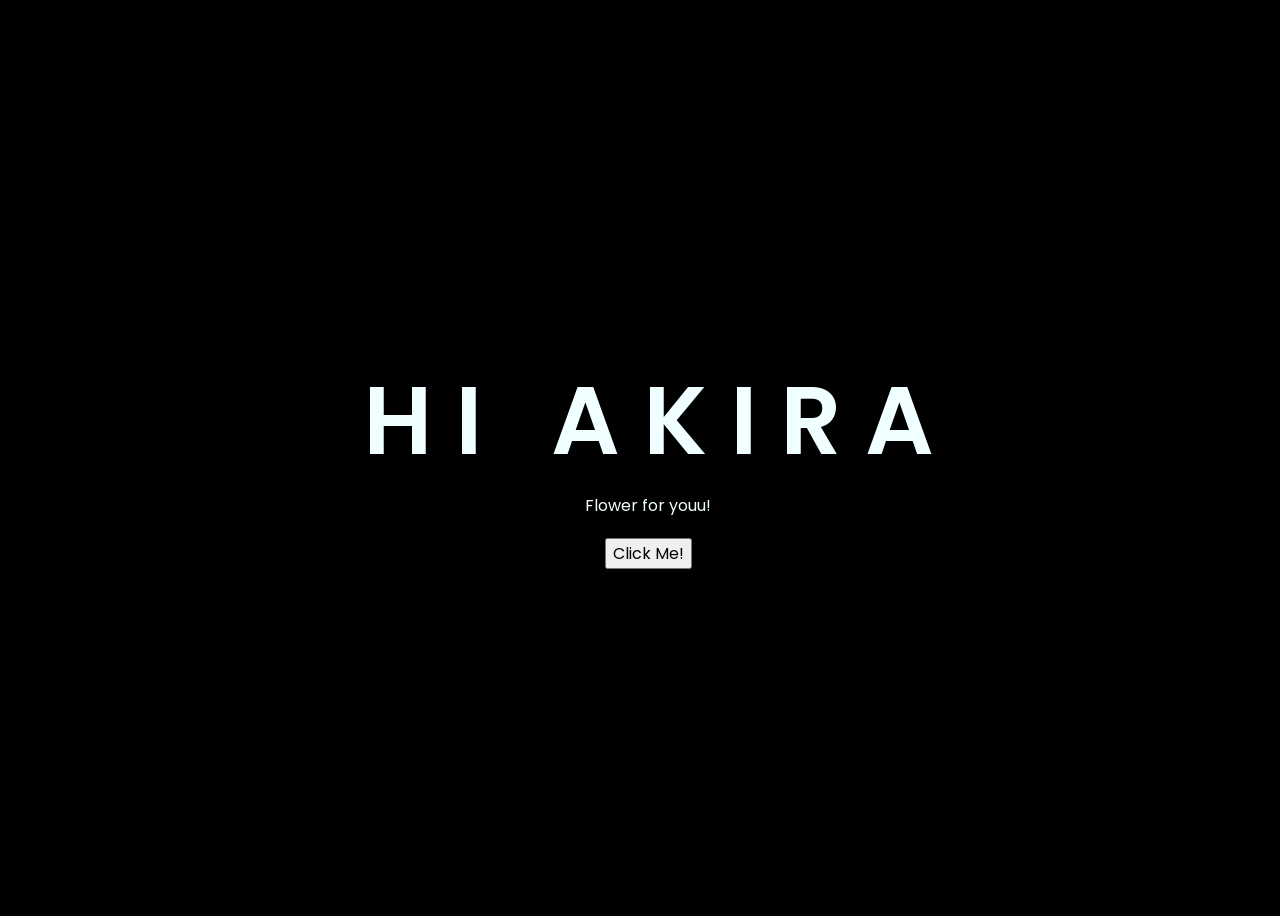
<file: index.html>
<!doctype html>
<html lang="en">
  <head>
    <meta charset="UTF-8" />
    <meta http-equiv="X-UA-Compatible" content="IE=edge" />
    <meta name="viewport" content="width=device-width, initial-scale=1.0" />
    <link rel="stylesheet" href="css/style.css" />
    <link rel="icon" href="img/Flowers.png" type="image/x-icon" />
    <title>Flower for You!</title>
  </head>
  <body>
    <div class="greetings">
      <span>H</span>
      <span>I</span>
      <span>&nbsp;</span>
      <span>A</span>
      <span>K</span>
      <span>I</span>
      <span>R</span>
      <span>A</span>
    </div>
    <div class="description">
      <span>Flower for youu!</span>
    </div>
    <div class="button">
      <button>
        <a href="pink.html">Click Me!</a>
      </button>
    </div>
  </body>
</html>
</file>
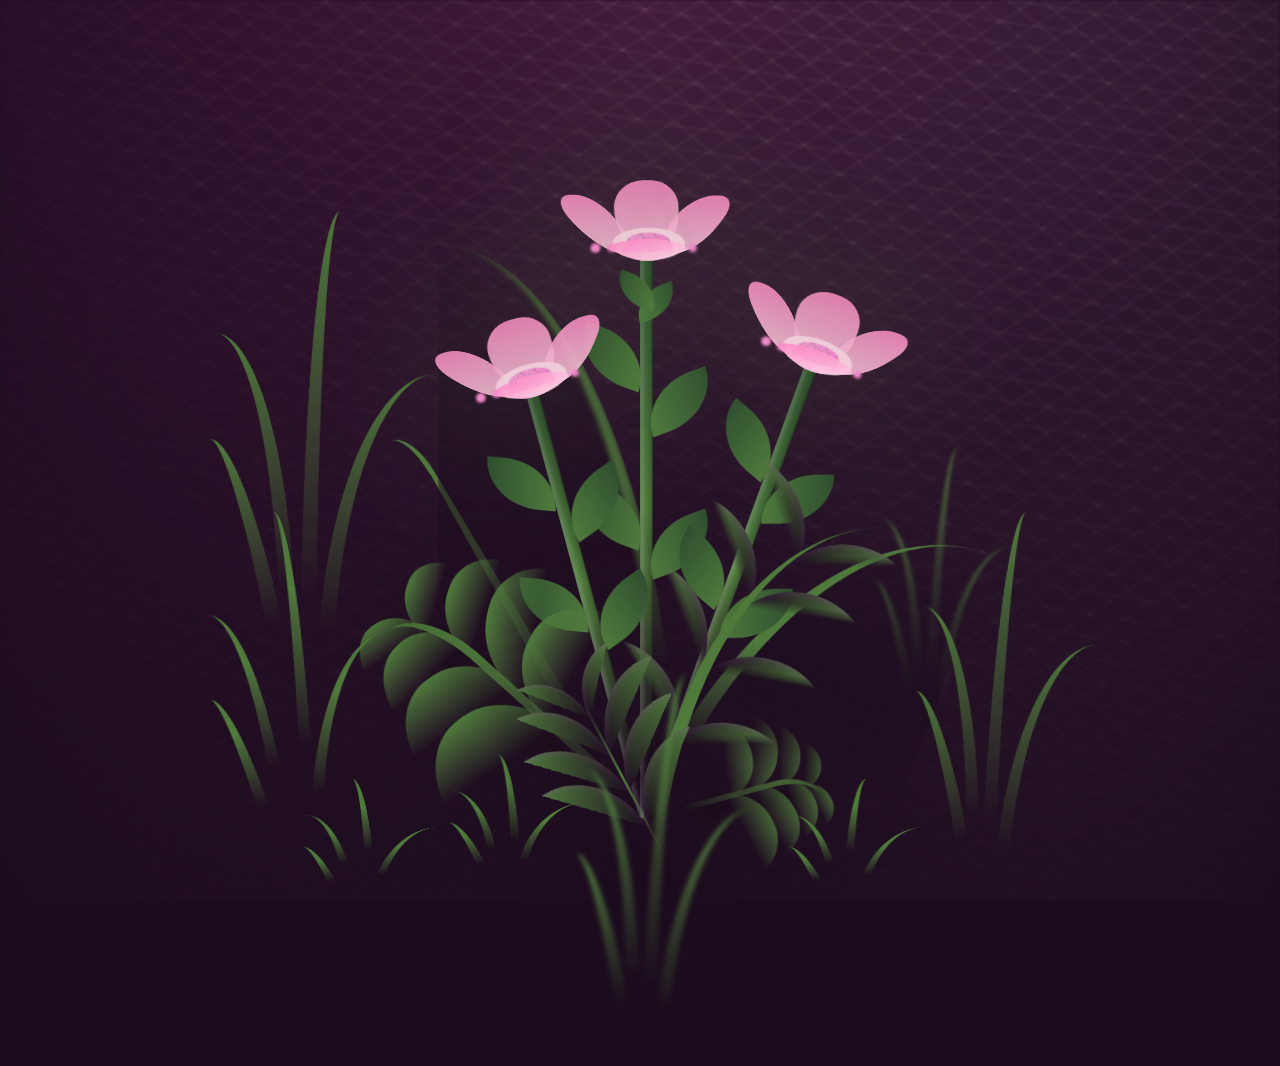
<file: blue.html>
<!DOCTYPE html>
<html lang="en">
<head>
    <meta charset="UTF-8">
    <meta http-equiv="X-UA-Compatible" content="IE=edge">
    <meta name="viewport" content="width=device-width, initial-scale=1.0">
    <link rel="stylesheet" href="css/main.css">
    <link rel="icon" href="img/Flowers.png" type="image/x-icon">
    <title>Hi Seph</title>
</head>
<body class="container">
    <div class="night"></div>
    <div class="flowers">
      <div class="flower flower--1">
        <div class="flower__leafs flower__leafs--1">
          <div class="flower__leaf flower__leaf--1"></div>
          <div class="flower__leaf flower__leaf--2"></div>
          <div class="flower__leaf flower__leaf--3"></div>
          <div class="flower__leaf flower__leaf--4"></div>
          <div class="flower__white-circle"></div>
  
          <div class="flower__light flower__light--1"></div>
          <div class="flower__light flower__light--2"></div>
          <div class="flower__light flower__light--3"></div>
          <div class="flower__light flower__light--4"></div>
          <div class="flower__light flower__light--5"></div>
          <div class="flower__light flower__light--6"></div>
          <div class="flower__light flower__light--7"></div>
          <div class="flower__light flower__light--8"></div>
  
        </div>
        <div class="flower__line">
          <div class="flower__line__leaf flower__line__leaf--1"></div>
          <div class="flower__line__leaf flower__line__leaf--2"></div>
          <div class="flower__line__leaf flower__line__leaf--3"></div>
          <div class="flower__line__leaf flower__line__leaf--4"></div>
          <div class="flower__line__leaf flower__line__leaf--5"></div>
          <div class="flower__line__leaf flower__line__leaf--6"></div>
        </div>
      </div>
  
      <div class="flower flower--2">
        <div class="flower__leafs flower__leafs--2">
          <div class="flower__leaf flower__leaf--1"></div>
          <div class="flower__leaf flower__leaf--2"></div>
          <div class="flower__leaf flower__leaf--3"></div>
          <div class="flower__leaf flower__leaf--4"></div>
          <div class="flower__white-circle"></div>
  
          <div class="flower__light flower__light--1"></div>
          <div class="flower__light flower__light--2"></div>
          <div class="flower__light flower__light--3"></div>
          <div class="flower__light flower__light--4"></div>
          <div class="flower__light flower__light--5"></div>
          <div class="flower__light flower__light--6"></div>
          <div class="flower__light flower__light--7"></div>
          <div class="flower__light flower__light--8"></div>
  
        </div>
        <div class="flower__line">
          <div class="flower__line__leaf flower__line__leaf--1"></div>
          <div class="flower__line__leaf flower__line__leaf--2"></div>
          <div class="flower__line__leaf flower__line__leaf--3"></div>
          <div class="flower__line__leaf flower__line__leaf--4"></div>
        </div>
      </div>
  
      <div class="flower flower--3">
        <div class="flower__leafs flower__leafs--3">
          <div class="flower__leaf flower__leaf--1"></div>
          <div class="flower__leaf flower__leaf--2"></div>
          <div class="flower__leaf flower__leaf--3"></div>
          <div class="flower__leaf flower__leaf--4"></div>
          <div class="flower__white-circle"></div>
  
          <div class="flower__light flower__light--1"></div>
          <div class="flower__light flower__light--2"></div>
          <div class="flower__light flower__light--3"></div>
          <div class="flower__light flower__light--4"></div>
          <div class="flower__light flower__light--5"></div>
          <div class="flower__light flower__light--6"></div>
          <div class="flower__light flower__light--7"></div>
          <div class="flower__light flower__light--8"></div>
  
        </div>
        <div class="flower__line">
          <div class="flower__line__leaf flower__line__leaf--1"></div>
          <div class="flower__line__leaf flower__line__leaf--2"></div>
          <div class="flower__line__leaf flower__line__leaf--3"></div>
          <div class="flower__line__leaf flower__line__leaf--4"></div>
        </div>
      </div>
  
      <div class="grow-ans" style="--d:1.2s">
        <div class="flower__g-long">
          <div class="flower__g-long__top"></div>
          <div class="flower__g-long__bottom"></div>
        </div>
      </div>
  
      <div class="growing-grass">
        <div class="flower__grass flower__grass--1">
          <div class="flower__grass--top"></div>
          <div class="flower__grass--bottom"></div>
          <div class="flower__grass__leaf flower__grass__leaf--1"></div>
          <div class="flower__grass__leaf flower__grass__leaf--2"></div>
          <div class="flower__grass__leaf flower__grass__leaf--3"></div>
          <div class="flower__grass__leaf flower__grass__leaf--4"></div>
          <div class="flower__grass__leaf flower__grass__leaf--5"></div>
          <div class="flower__grass__leaf flower__grass__leaf--6"></div>
          <div class="flower__grass__leaf flower__grass__leaf--7"></div>
          <div class="flower__grass__leaf flower__grass__leaf--8"></div>
          <div class="flower__grass__overlay"></div>
        </div>
      </div>
  
      <div class="growing-grass">
        <div class="flower__grass flower__grass--2">
          <div class="flower__grass--top"></div>
          <div class="flower__grass--bottom"></div>
          <div class="flower__grass__leaf flower__grass__leaf--1"></div>
          <div class="flower__grass__leaf flower__grass__leaf--2"></div>
          <div class="flower__grass__leaf flower__grass__leaf--3"></div>
          <div class="flower__grass__leaf flower__grass__leaf--4"></div>
          <div class="flower__grass__leaf flower__grass__leaf--5"></div>
          <div class="flower__grass__leaf flower__grass__leaf--6"></div>
          <div class="flower__grass__leaf flower__grass__leaf--7"></div>
          <div class="flower__grass__leaf flower__grass__leaf--8"></div>
          <div class="flower__grass__overlay"></div>
        </div>
      </div>
  
      <div class="grow-ans" style="--d:2.4s">
        <div class="flower__g-right flower__g-right--1">
          <div class="leaf"></div>
        </div>
      </div>
  
      <div class="grow-ans" style="--d:2.8s">
        <div class="flower__g-right flower__g-right--2">
          <div class="leaf"></div>
        </div>
      </div>
  
      <div class="grow-ans" style="--d:2.8s">
        <div class="flower__g-front">
          <div class="flower__g-front__leaf-wrapper flower__g-front__leaf-wrapper--1">
            <div class="flower__g-front__leaf"></div>
          </div>
          <div class="flower__g-front__leaf-wrapper flower__g-front__leaf-wrapper--2">
            <div class="flower__g-front__leaf"></div>
          </div>
          <div class="flower__g-front__leaf-wrapper flower__g-front__leaf-wrapper--3">
            <div class="flower__g-front__leaf"></div>
          </div>
          <div class="flower__g-front__leaf-wrapper flower__g-front__leaf-wrapper--4">
            <div class="flower__g-front__leaf"></div>
          </div>
          <div class="flower__g-front__leaf-wrapper flower__g-front__leaf-wrapper--5">
            <div class="flower__g-front__leaf"></div>
          </div>
          <div class="flower__g-front__leaf-wrapper flower__g-front__leaf-wrapper--6">
            <div class="flower__g-front__leaf"></div>
          </div>
          <div class="flower__g-front__leaf-wrapper flower__g-front__leaf-wrapper--7">
            <div class="flower__g-front__leaf"></div>
          </div>
          <div class="flower__g-front__leaf-wrapper flower__g-front__leaf-wrapper--8">
            <div class="flower__g-front__leaf"></div>
          </div>
          <div class="flower__g-front__line"></div>
        </div>
      </div>
  
      <div class="grow-ans" style="--d:3.2s">
        <div class="flower__g-fr">
          <div class="leaf"></div>
          <div class="flower__g-fr__leaf flower__g-fr__leaf--1"></div>
          <div class="flower__g-fr__leaf flower__g-fr__leaf--2"></div>
          <div class="flower__g-fr__leaf flower__g-fr__leaf--3"></div>
          <div class="flower__g-fr__leaf flower__g-fr__leaf--4"></div>
          <div class="flower__g-fr__leaf flower__g-fr__leaf--5"></div>
          <div class="flower__g-fr__leaf flower__g-fr__leaf--6"></div>
          <div class="flower__g-fr__leaf flower__g-fr__leaf--7"></div>
          <div class="flower__g-fr__leaf flower__g-fr__leaf--8"></div>
        </div>
      </div>
  
      <div class="long-g long-g--0">
        <div class="grow-ans" style="--d:3s">
          <div class="leaf leaf--0"></div>
        </div>
        <div class="grow-ans" style="--d:2.2s">
          <div class="leaf leaf--1"></div>
        </div>
        <div class="grow-ans" style="--d:3.4s">
          <div class="leaf leaf--2"></div>
        </div>
        <div class="grow-ans" style="--d:3.6s">
          <div class="leaf leaf--3"></div>
        </div>
      </div>
  
      <div class="long-g long-g--1">
        <div class="grow-ans" style="--d:3.6s">
          <div class="leaf leaf--0"></div>
        </div>
        <div class="grow-ans" style="--d:3.8s">
          <div class="leaf leaf--1"></div>
        </div>
        <div class="grow-ans" style="--d:4s">
          <div class="leaf leaf--2"></div>
        </div>
        <div class="grow-ans" style="--d:4.2s">
          <div class="leaf leaf--3"></div>
        </div>
      </div>
  
      <div class="long-g long-g--2">
        <div class="grow-ans" style="--d:4s">
          <div class="leaf leaf--0"></div>
        </div>
        <div class="grow-ans" style="--d:4.2s">
          <div class="leaf leaf--1"></div>
        </div>
        <div class="grow-ans" style="--d:4.4s">
          <div class="leaf leaf--2"></div>
        </div>
        <div class="grow-ans" style="--d:4.6s">
          <div class="leaf leaf--3"></div>
        </div>
      </div>
  
      <div class="long-g long-g--3">
        <div class="grow-ans" style="--d:4s">
          <div class="leaf leaf--0"></div>
        </div>
        <div class="grow-ans" style="--d:4.2s">
          <div class="leaf leaf--1"></div>
        </div>
        <div class="grow-ans" style="--d:3s">
          <div class="leaf leaf--2"></div>
        </div>
        <div class="grow-ans" style="--d:3.6s">
          <div class="leaf leaf--3"></div>
        </div>
      </div>
  
      <div class="long-g long-g--4">
        <div class="grow-ans" style="--d:4s">
          <div class="leaf leaf--0"></div>
        </div>
        <div class="grow-ans" style="--d:4.2s">
          <div class="leaf leaf--1"></div>
        </div>
        <div class="grow-ans" style="--d:3s">
          <div class="leaf leaf--2"></div>
        </div>
        <div class="grow-ans" style="--d:3.6s">
          <div class="leaf leaf--3"></div>
        </div>
      </div>
  
      <div class="long-g long-g--5">
        <div class="grow-ans" style="--d:4s">
          <div class="leaf leaf--0"></div>
        </div>
        <div class="grow-ans" style="--d:4.2s">
          <div class="leaf leaf--1"></div>
        </div>
        <div class="grow-ans" style="--d:3s">
          <div class="leaf leaf--2"></div>
        </div>
        <div class="grow-ans" style="--d:3.6s">
          <div class="leaf leaf--3"></div>
        </div>
      </div>
  
      <div class="long-g long-g--6">
        <div class="grow-ans" style="--d:4.2s">
          <div class="leaf leaf--0"></div>
        </div>
        <div class="grow-ans" style="--d:4.4s">
          <div class="leaf leaf--1"></div>
        </div>
        <div class="grow-ans" style="--d:4.6s">
          <div class="leaf leaf--2"></div>
        </div>
        <div class="grow-ans" style="--d:4.8s">
          <div class="leaf leaf--3"></div>
        </div>
      </div>
  
      <div class="long-g long-g--7">
        <div class="grow-ans" style="--d:3s">
          <div class="leaf leaf--0"></div>
        </div>
        <div class="grow-ans" style="--d:3.2s">
          <div class="leaf leaf--1"></div>
        </div>
        <div class="grow-ans" style="--d:3.5s">
          <div class="leaf leaf--2"></div>
        </div>
        <div class="grow-ans" style="--d:3.6s">
          <div class="leaf leaf--3"></div>
        </div>
      </div>
    </div>
    
    <script src="main.js"></script>
  </body>
</html>
</file>
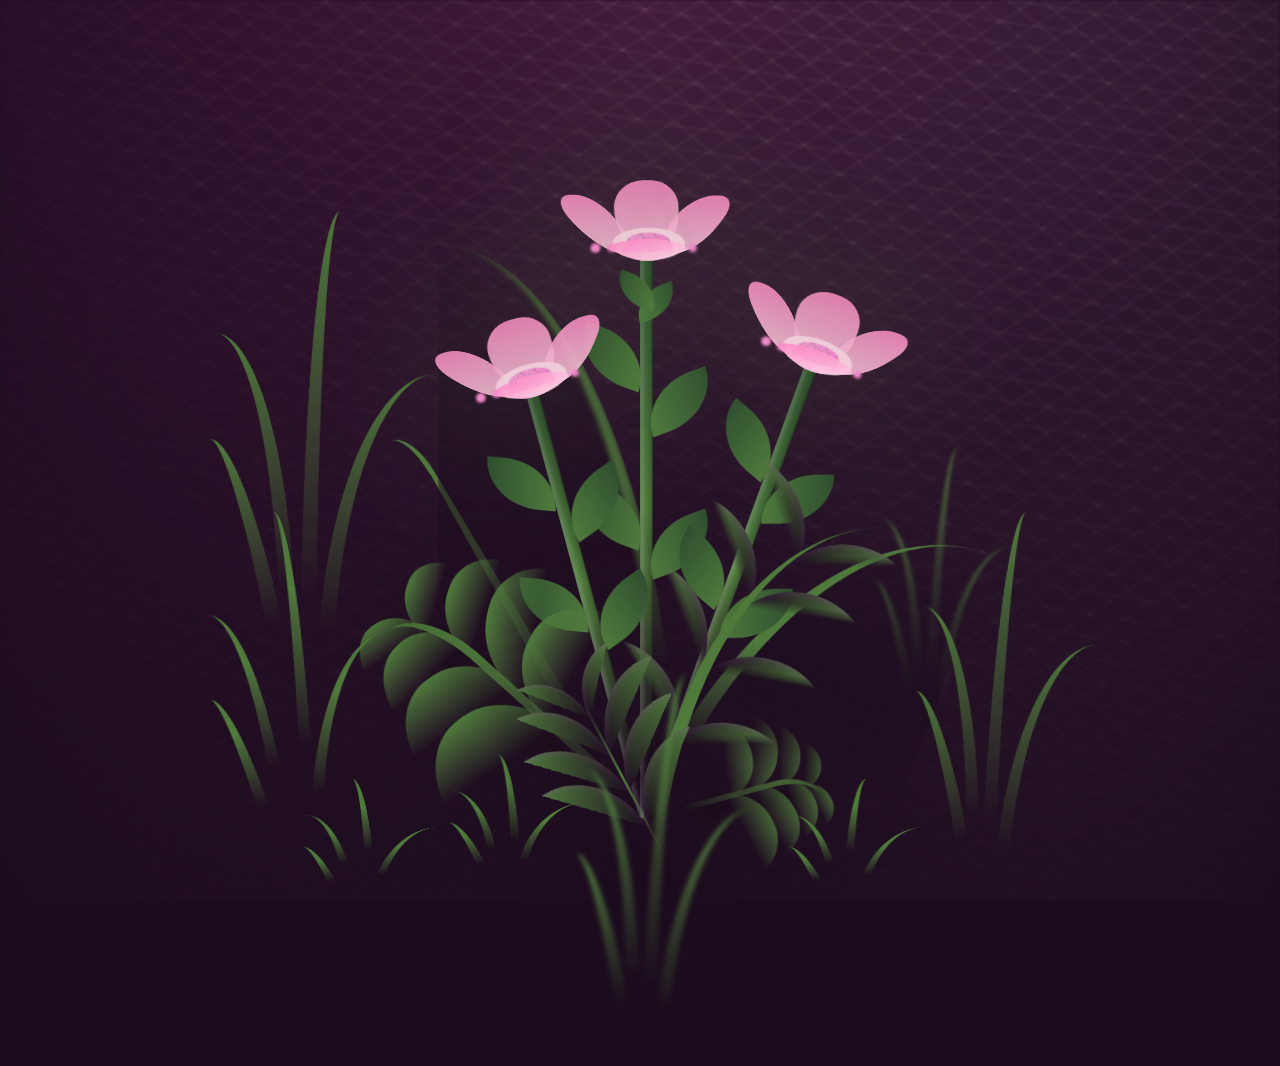
<file: pink.html>
<!doctype html>
<html lang="en">
  <head>
    <meta charset="UTF-8" />
    <meta http-equiv="X-UA-Compatible" content="IE=edge" />
    <meta name="viewport" content="width=device-width, initial-scale=1.0" />
    <link rel="stylesheet" href="css/main.css" />
    <link rel="icon" href="img/Flowers.png" type="image/x-icon" />
    <title>Hi AKii</title>
  </head>
  <body class="container">
    <div class="night"></div>
    <div class="flowers">
      <div class="flower flower--1">
        <div class="flower__leafs flower__leafs--1">
          <div class="flower__leaf flower__leaf--1"></div>
          <div class="flower__leaf flower__leaf--2"></div>
          <div class="flower__leaf flower__leaf--3"></div>
          <div class="flower__leaf flower__leaf--4"></div>
          <div class="flower__white-circle"></div>

          <div class="flower__light flower__light--1"></div>
          <div class="flower__light flower__light--2"></div>
          <div class="flower__light flower__light--3"></div>
          <div class="flower__light flower__light--4"></div>
          <div class="flower__light flower__light--5"></div>
          <div class="flower__light flower__light--6"></div>
          <div class="flower__light flower__light--7"></div>
          <div class="flower__light flower__light--8"></div>
        </div>
        <div class="flower__line">
          <div class="flower__line__leaf flower__line__leaf--1"></div>
          <div class="flower__line__leaf flower__line__leaf--2"></div>
          <div class="flower__line__leaf flower__line__leaf--3"></div>
          <div class="flower__line__leaf flower__line__leaf--4"></div>
          <div class="flower__line__leaf flower__line__leaf--5"></div>
          <div class="flower__line__leaf flower__line__leaf--6"></div>
        </div>
      </div>

      <div class="flower flower--2">
        <div class="flower__leafs flower__leafs--2">
          <div class="flower__leaf flower__leaf--1"></div>
          <div class="flower__leaf flower__leaf--2"></div>
          <div class="flower__leaf flower__leaf--3"></div>
          <div class="flower__leaf flower__leaf--4"></div>
          <div class="flower__white-circle"></div>

          <div class="flower__light flower__light--1"></div>
          <div class="flower__light flower__light--2"></div>
          <div class="flower__light flower__light--3"></div>
          <div class="flower__light flower__light--4"></div>
          <div class="flower__light flower__light--5"></div>
          <div class="flower__light flower__light--6"></div>
          <div class="flower__light flower__light--7"></div>
          <div class="flower__light flower__light--8"></div>
        </div>
        <div class="flower__line">
          <div class="flower__line__leaf flower__line__leaf--1"></div>
          <div class="flower__line__leaf flower__line__leaf--2"></div>
          <div class="flower__line__leaf flower__line__leaf--3"></div>
          <div class="flower__line__leaf flower__line__leaf--4"></div>
        </div>
      </div>

      <div class="flower flower--3">
        <div class="flower__leafs flower__leafs--3">
          <div class="flower__leaf flower__leaf--1"></div>
          <div class="flower__leaf flower__leaf--2"></div>
          <div class="flower__leaf flower__leaf--3"></div>
          <div class="flower__leaf flower__leaf--4"></div>
          <div class="flower__white-circle"></div>

          <div class="flower__light flower__light--1"></div>
          <div class="flower__light flower__light--2"></div>
          <div class="flower__light flower__light--3"></div>
          <div class="flower__light flower__light--4"></div>
          <div class="flower__light flower__light--5"></div>
          <div class="flower__light flower__light--6"></div>
          <div class="flower__light flower__light--7"></div>
          <div class="flower__light flower__light--8"></div>
        </div>
        <div class="flower__line">
          <div class="flower__line__leaf flower__line__leaf--1"></div>
          <div class="flower__line__leaf flower__line__leaf--2"></div>
          <div class="flower__line__leaf flower__line__leaf--3"></div>
          <div class="flower__line__leaf flower__line__leaf--4"></div>
        </div>
      </div>

      <div class="grow-ans" style="--d: 1.2s">
        <div class="flower__g-long">
          <div class="flower__g-long__top"></div>
          <div class="flower__g-long__bottom"></div>
        </div>
      </div>

      <div class="growing-grass">
        <div class="flower__grass flower__grass--1">
          <div class="flower__grass--top"></div>
          <div class="flower__grass--bottom"></div>
          <div class="flower__grass__leaf flower__grass__leaf--1"></div>
          <div class="flower__grass__leaf flower__grass__leaf--2"></div>
          <div class="flower__grass__leaf flower__grass__leaf--3"></div>
          <div class="flower__grass__leaf flower__grass__leaf--4"></div>
          <div class="flower__grass__leaf flower__grass__leaf--5"></div>
          <div class="flower__grass__leaf flower__grass__leaf--6"></div>
          <div class="flower__grass__leaf flower__grass__leaf--7"></div>
          <div class="flower__grass__leaf flower__grass__leaf--8"></div>
          <div class="flower__grass__overlay"></div>
        </div>
      </div>

      <div class="growing-grass">
        <div class="flower__grass flower__grass--2">
          <div class="flower__grass--top"></div>
          <div class="flower__grass--bottom"></div>
          <div class="flower__grass__leaf flower__grass__leaf--1"></div>
          <div class="flower__grass__leaf flower__grass__leaf--2"></div>
          <div class="flower__grass__leaf flower__grass__leaf--3"></div>
          <div class="flower__grass__leaf flower__grass__leaf--4"></div>
          <div class="flower__grass__leaf flower__grass__leaf--5"></div>
          <div class="flower__grass__leaf flower__grass__leaf--6"></div>
          <div class="flower__grass__leaf flower__grass__leaf--7"></div>
          <div class="flower__grass__leaf flower__grass__leaf--8"></div>
          <div class="flower__grass__overlay"></div>
        </div>
      </div>

      <div class="grow-ans" style="--d: 2.4s">
        <div class="flower__g-right flower__g-right--1">
          <div class="leaf"></div>
        </div>
      </div>

      <div class="grow-ans" style="--d: 2.8s">
        <div class="flower__g-right flower__g-right--2">
          <div class="leaf"></div>
        </div>
      </div>

      <div class="grow-ans" style="--d: 2.8s">
        <div class="flower__g-front">
          <div
            class="flower__g-front__leaf-wrapper flower__g-front__leaf-wrapper--1"
          >
            <div class="flower__g-front__leaf"></div>
          </div>
          <div
            class="flower__g-front__leaf-wrapper flower__g-front__leaf-wrapper--2"
          >
            <div class="flower__g-front__leaf"></div>
          </div>
          <div
            class="flower__g-front__leaf-wrapper flower__g-front__leaf-wrapper--3"
          >
            <div class="flower__g-front__leaf"></div>
          </div>
          <div
            class="flower__g-front__leaf-wrapper flower__g-front__leaf-wrapper--4"
          >
            <div class="flower__g-front__leaf"></div>
          </div>
          <div
            class="flower__g-front__leaf-wrapper flower__g-front__leaf-wrapper--5"
          >
            <div class="flower__g-front__leaf"></div>
          </div>
          <div
            class="flower__g-front__leaf-wrapper flower__g-front__leaf-wrapper--6"
          >
            <div class="flower__g-front__leaf"></div>
          </div>
          <div
            class="flower__g-front__leaf-wrapper flower__g-front__leaf-wrapper--7"
          >
            <div class="flower__g-front__leaf"></div>
          </div>
          <div
            class="flower__g-front__leaf-wrapper flower__g-front__leaf-wrapper--8"
          >
            <div class="flower__g-front__leaf"></div>
          </div>
          <div class="flower__g-front__line"></div>
        </div>
      </div>

      <div class="grow-ans" style="--d: 3.2s">
        <div class="flower__g-fr">
          <div class="leaf"></div>
          <div class="flower__g-fr__leaf flower__g-fr__leaf--1"></div>
          <div class="flower__g-fr__leaf flower__g-fr__leaf--2"></div>
          <div class="flower__g-fr__leaf flower__g-fr__leaf--3"></div>
          <div class="flower__g-fr__leaf flower__g-fr__leaf--4"></div>
          <div class="flower__g-fr__leaf flower__g-fr__leaf--5"></div>
          <div class="flower__g-fr__leaf flower__g-fr__leaf--6"></div>
          <div class="flower__g-fr__leaf flower__g-fr__leaf--7"></div>
          <div class="flower__g-fr__leaf flower__g-fr__leaf--8"></div>
        </div>
      </div>

      <div class="long-g long-g--0">
        <div class="grow-ans" style="--d: 3s">
          <div class="leaf leaf--0"></div>
        </div>
        <div class="grow-ans" style="--d: 2.2s">
          <div class="leaf leaf--1"></div>
        </div>
        <div class="grow-ans" style="--d: 3.4s">
          <div class="leaf leaf--2"></div>
        </div>
        <div class="grow-ans" style="--d: 3.6s">
          <div class="leaf leaf--3"></div>
        </div>
      </div>

      <div class="long-g long-g--1">
        <div class="grow-ans" style="--d: 3.6s">
          <div class="leaf leaf--0"></div>
        </div>
        <div class="grow-ans" style="--d: 3.8s">
          <div class="leaf leaf--1"></div>
        </div>
        <div class="grow-ans" style="--d: 4s">
          <div class="leaf leaf--2"></div>
        </div>
        <div class="grow-ans" style="--d: 4.2s">
          <div class="leaf leaf--3"></div>
        </div>
      </div>

      <div class="long-g long-g--2">
        <div class="grow-ans" style="--d: 4s">
          <div class="leaf leaf--0"></div>
        </div>
        <div class="grow-ans" style="--d: 4.2s">
          <div class="leaf leaf--1"></div>
        </div>
        <div class="grow-ans" style="--d: 4.4s">
          <div class="leaf leaf--2"></div>
        </div>
        <div class="grow-ans" style="--d: 4.6s">
          <div class="leaf leaf--3"></div>
        </div>
      </div>

      <div class="long-g long-g--3">
        <div class="grow-ans" style="--d: 4s">
          <div class="leaf leaf--0"></div>
        </div>
        <div class="grow-ans" style="--d: 4.2s">
          <div class="leaf leaf--1"></div>
        </div>
        <div class="grow-ans" style="--d: 3s">
          <div class="leaf leaf--2"></div>
        </div>
        <div class="grow-ans" style="--d: 3.6s">
          <div class="leaf leaf--3"></div>
        </div>
      </div>

      <div class="long-g long-g--4">
        <div class="grow-ans" style="--d: 4s">
          <div class="leaf leaf--0"></div>
        </div>
        <div class="grow-ans" style="--d: 4.2s">
          <div class="leaf leaf--1"></div>
        </div>
        <div class="grow-ans" style="--d: 3s">
          <div class="leaf leaf--2"></div>
        </div>
        <div class="grow-ans" style="--d: 3.6s">
          <div class="leaf leaf--3"></div>
        </div>
      </div>

      <div class="long-g long-g--5">
        <div class="grow-ans" style="--d: 4s">
          <div class="leaf leaf--0"></div>
        </div>
        <div class="grow-ans" style="--d: 4.2s">
          <div class="leaf leaf--1"></div>
        </div>
        <div class="grow-ans" style="--d: 3s">
          <div class="leaf leaf--2"></div>
        </div>
        <div class="grow-ans" style="--d: 3.6s">
          <div class="leaf leaf--3"></div>
        </div>
      </div>

      <div class="long-g long-g--6">
        <div class="grow-ans" style="--d: 4.2s">
          <div class="leaf leaf--0"></div>
        </div>
        <div class="grow-ans" style="--d: 4.4s">
          <div class="leaf leaf--1"></div>
        </div>
        <div class="grow-ans" style="--d: 4.6s">
          <div class="leaf leaf--2"></div>
        </div>
        <div class="grow-ans" style="--d: 4.8s">
          <div class="leaf leaf--3"></div>
        </div>
      </div>

      <div class="long-g long-g--7">
        <div class="grow-ans" style="--d: 3s">
          <div class="leaf leaf--0"></div>
        </div>
        <div class="grow-ans" style="--d: 3.2s">
          <div class="leaf leaf--1"></div>
        </div>
        <div class="grow-ans" style="--d: 3.5s">
          <div class="leaf leaf--2"></div>
        </div>
        <div class="grow-ans" style="--d: 3.6s">
          <div class="leaf leaf--3"></div>
        </div>
      </div>
    </div>

    <script src="main.js"></script>
  </body>
</html>
</file>
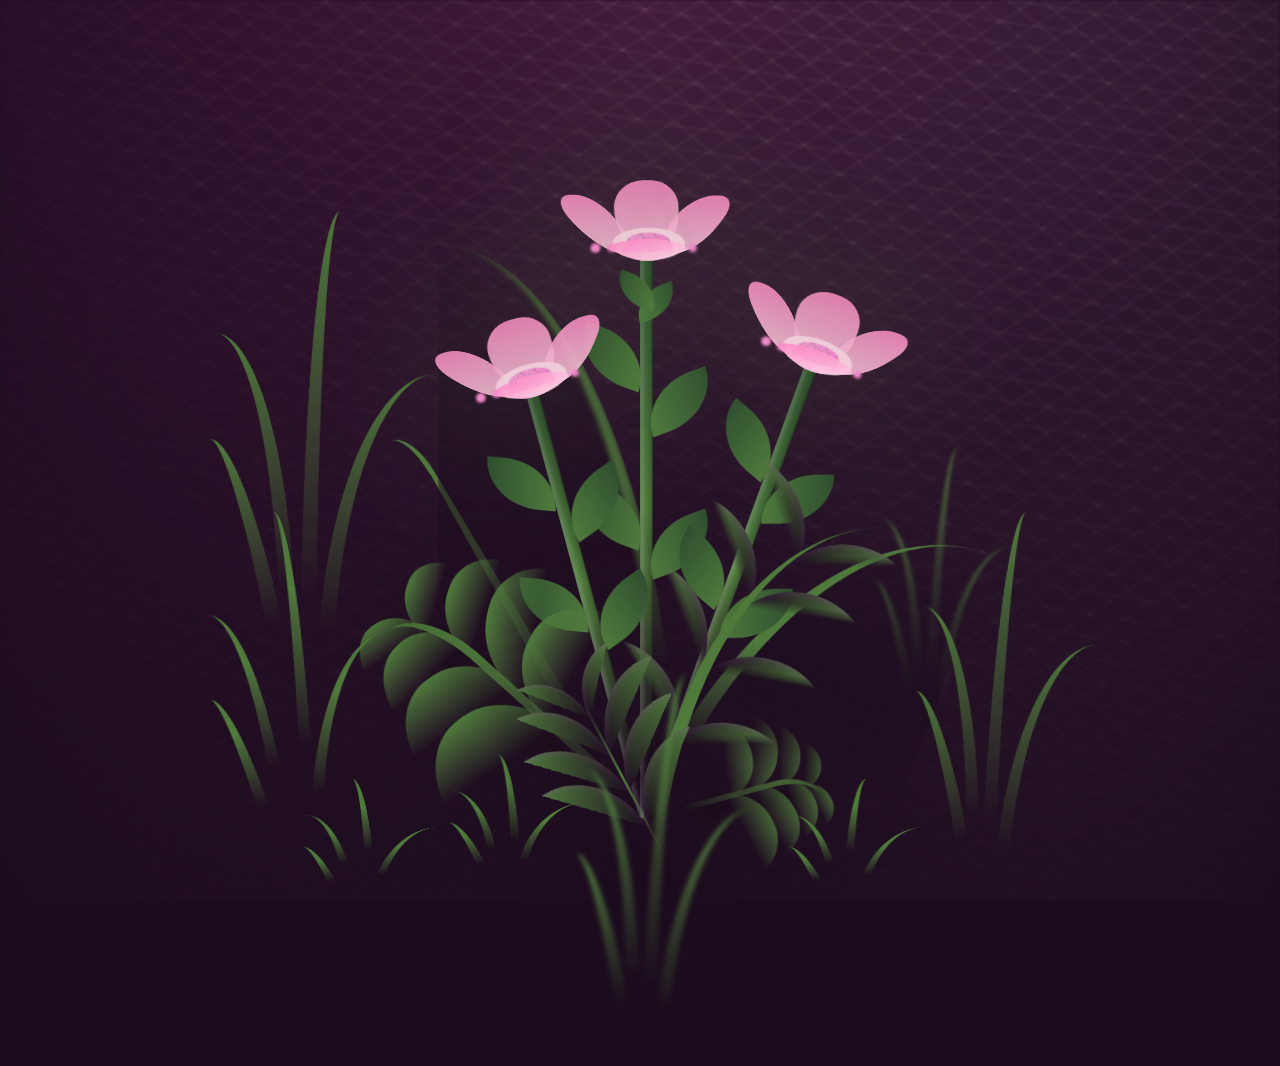
<file: purple.html>
<!doctype html>
<html lang="en">
  <head>
    <meta charset="UTF-8" />
    <meta http-equiv="X-UA-Compatible" content="IE=edge" />
    <meta name="viewport" content="width=device-width, initial-scale=1.0" />
    <link rel="stylesheet" href="css/main.css" />
    <link rel="icon" href="img/Flowers.png" type="image/x-icon" />
    <title>Hi Shy</title>
  </head>
  <body class="container">
    <div class="night"></div>
    <div class="flowers">
      <div class="flower flower--1">
        <div class="flower__leafs flower__leafs--1">
          <div class="flower__leaf flower__leaf--1"></div>
          <div class="flower__leaf flower__leaf--2"></div>
          <div class="flower__leaf flower__leaf--3"></div>
          <div class="flower__leaf flower__leaf--4"></div>
          <div class="flower__white-circle"></div>

          <div class="flower__light flower__light--1"></div>
          <div class="flower__light flower__light--2"></div>
          <div class="flower__light flower__light--3"></div>
          <div class="flower__light flower__light--4"></div>
          <div class="flower__light flower__light--5"></div>
          <div class="flower__light flower__light--6"></div>
          <div class="flower__light flower__light--7"></div>
          <div class="flower__light flower__light--8"></div>
        </div>
        <div class="flower__line">
          <div class="flower__line__leaf flower__line__leaf--1"></div>
          <div class="flower__line__leaf flower__line__leaf--2"></div>
          <div class="flower__line__leaf flower__line__leaf--3"></div>
          <div class="flower__line__leaf flower__line__leaf--4"></div>
          <div class="flower__line__leaf flower__line__leaf--5"></div>
          <div class="flower__line__leaf flower__line__leaf--6"></div>
        </div>
      </div>

      <div class="flower flower--2">
        <div class="flower__leafs flower__leafs--2">
          <div class="flower__leaf flower__leaf--1"></div>
          <div class="flower__leaf flower__leaf--2"></div>
          <div class="flower__leaf flower__leaf--3"></div>
          <div class="flower__leaf flower__leaf--4"></div>
          <div class="flower__white-circle"></div>

          <div class="flower__light flower__light--1"></div>
          <div class="flower__light flower__light--2"></div>
          <div class="flower__light flower__light--3"></div>
          <div class="flower__light flower__light--4"></div>
          <div class="flower__light flower__light--5"></div>
          <div class="flower__light flower__light--6"></div>
          <div class="flower__light flower__light--7"></div>
          <div class="flower__light flower__light--8"></div>
        </div>
        <div class="flower__line">
          <div class="flower__line__leaf flower__line__leaf--1"></div>
          <div class="flower__line__leaf flower__line__leaf--2"></div>
          <div class="flower__line__leaf flower__line__leaf--3"></div>
          <div class="flower__line__leaf flower__line__leaf--4"></div>
        </div>
      </div>

      <div class="flower flower--3">
        <div class="flower__leafs flower__leafs--3">
          <div class="flower__leaf flower__leaf--1"></div>
          <div class="flower__leaf flower__leaf--2"></div>
          <div class="flower__leaf flower__leaf--3"></div>
          <div class="flower__leaf flower__leaf--4"></div>
          <div class="flower__white-circle"></div>

          <div class="flower__light flower__light--1"></div>
          <div class="flower__light flower__light--2"></div>
          <div class="flower__light flower__light--3"></div>
          <div class="flower__light flower__light--4"></div>
          <div class="flower__light flower__light--5"></div>
          <div class="flower__light flower__light--6"></div>
          <div class="flower__light flower__light--7"></div>
          <div class="flower__light flower__light--8"></div>
        </div>
        <div class="flower__line">
          <div class="flower__line__leaf flower__line__leaf--1"></div>
          <div class="flower__line__leaf flower__line__leaf--2"></div>
          <div class="flower__line__leaf flower__line__leaf--3"></div>
          <div class="flower__line__leaf flower__line__leaf--4"></div>
        </div>
      </div>

      <div class="grow-ans" style="--d: 1.2s">
        <div class="flower__g-long">
          <div class="flower__g-long__top"></div>
          <div class="flower__g-long__bottom"></div>
        </div>
      </div>

      <div class="growing-grass">
        <div class="flower__grass flower__grass--1">
          <div class="flower__grass--top"></div>
          <div class="flower__grass--bottom"></div>
          <div class="flower__grass__leaf flower__grass__leaf--1"></div>
          <div class="flower__grass__leaf flower__grass__leaf--2"></div>
          <div class="flower__grass__leaf flower__grass__leaf--3"></div>
          <div class="flower__grass__leaf flower__grass__leaf--4"></div>
          <div class="flower__grass__leaf flower__grass__leaf--5"></div>
          <div class="flower__grass__leaf flower__grass__leaf--6"></div>
          <div class="flower__grass__leaf flower__grass__leaf--7"></div>
          <div class="flower__grass__leaf flower__grass__leaf--8"></div>
          <div class="flower__grass__overlay"></div>
        </div>
      </div>

      <div class="growing-grass">
        <div class="flower__grass flower__grass--2">
          <div class="flower__grass--top"></div>
          <div class="flower__grass--bottom"></div>
          <div class="flower__grass__leaf flower__grass__leaf--1"></div>
          <div class="flower__grass__leaf flower__grass__leaf--2"></div>
          <div class="flower__grass__leaf flower__grass__leaf--3"></div>
          <div class="flower__grass__leaf flower__grass__leaf--4"></div>
          <div class="flower__grass__leaf flower__grass__leaf--5"></div>
          <div class="flower__grass__leaf flower__grass__leaf--6"></div>
          <div class="flower__grass__leaf flower__grass__leaf--7"></div>
          <div class="flower__grass__leaf flower__grass__leaf--8"></div>
          <div class="flower__grass__overlay"></div>
        </div>
      </div>

      <div class="grow-ans" style="--d: 2.4s">
        <div class="flower__g-right flower__g-right--1">
          <div class="leaf"></div>
        </div>
      </div>

      <div class="grow-ans" style="--d: 2.8s">
        <div class="flower__g-right flower__g-right--2">
          <div class="leaf"></div>
        </div>
      </div>

      <div class="grow-ans" style="--d: 2.8s">
        <div class="flower__g-front">
          <div
            class="flower__g-front__leaf-wrapper flower__g-front__leaf-wrapper--1"
          >
            <div class="flower__g-front__leaf"></div>
          </div>
          <div
            class="flower__g-front__leaf-wrapper flower__g-front__leaf-wrapper--2"
          >
            <div class="flower__g-front__leaf"></div>
          </div>
          <div
            class="flower__g-front__leaf-wrapper flower__g-front__leaf-wrapper--3"
          >
            <div class="flower__g-front__leaf"></div>
          </div>
          <div
            class="flower__g-front__leaf-wrapper flower__g-front__leaf-wrapper--4"
          >
            <div class="flower__g-front__leaf"></div>
          </div>
          <div
            class="flower__g-front__leaf-wrapper flower__g-front__leaf-wrapper--5"
          >
            <div class="flower__g-front__leaf"></div>
          </div>
          <div
            class="flower__g-front__leaf-wrapper flower__g-front__leaf-wrapper--6"
          >
            <div class="flower__g-front__leaf"></div>
          </div>
          <div
            class="flower__g-front__leaf-wrapper flower__g-front__leaf-wrapper--7"
          >
            <div class="flower__g-front__leaf"></div>
          </div>
          <div
            class="flower__g-front__leaf-wrapper flower__g-front__leaf-wrapper--8"
          >
            <div class="flower__g-front__leaf"></div>
          </div>
          <div class="flower__g-front__line"></div>
        </div>
      </div>

      <div class="grow-ans" style="--d: 3.2s">
        <div class="flower__g-fr">
          <div class="leaf"></div>
          <div class="flower__g-fr__leaf flower__g-fr__leaf--1"></div>
          <div class="flower__g-fr__leaf flower__g-fr__leaf--2"></div>
          <div class="flower__g-fr__leaf flower__g-fr__leaf--3"></div>
          <div class="flower__g-fr__leaf flower__g-fr__leaf--4"></div>
          <div class="flower__g-fr__leaf flower__g-fr__leaf--5"></div>
          <div class="flower__g-fr__leaf flower__g-fr__leaf--6"></div>
          <div class="flower__g-fr__leaf flower__g-fr__leaf--7"></div>
          <div class="flower__g-fr__leaf flower__g-fr__leaf--8"></div>
        </div>
      </div>

      <div class="long-g long-g--0">
        <div class="grow-ans" style="--d: 3s">
          <div class="leaf leaf--0"></div>
        </div>
        <div class="grow-ans" style="--d: 2.2s">
          <div class="leaf leaf--1"></div>
        </div>
        <div class="grow-ans" style="--d: 3.4s">
          <div class="leaf leaf--2"></div>
        </div>
        <div class="grow-ans" style="--d: 3.6s">
          <div class="leaf leaf--3"></div>
        </div>
      </div>

      <div class="long-g long-g--1">
        <div class="grow-ans" style="--d: 3.6s">
          <div class="leaf leaf--0"></div>
        </div>
        <div class="grow-ans" style="--d: 3.8s">
          <div class="leaf leaf--1"></div>
        </div>
        <div class="grow-ans" style="--d: 4s">
          <div class="leaf leaf--2"></div>
        </div>
        <div class="grow-ans" style="--d: 4.2s">
          <div class="leaf leaf--3"></div>
        </div>
      </div>

      <div class="long-g long-g--2">
        <div class="grow-ans" style="--d: 4s">
          <div class="leaf leaf--0"></div>
        </div>
        <div class="grow-ans" style="--d: 4.2s">
          <div class="leaf leaf--1"></div>
        </div>
        <div class="grow-ans" style="--d: 4.4s">
          <div class="leaf leaf--2"></div>
        </div>
        <div class="grow-ans" style="--d: 4.6s">
          <div class="leaf leaf--3"></div>
        </div>
      </div>

      <div class="long-g long-g--3">
        <div class="grow-ans" style="--d: 4s">
          <div class="leaf leaf--0"></div>
        </div>
        <div class="grow-ans" style="--d: 4.2s">
          <div class="leaf leaf--1"></div>
        </div>
        <div class="grow-ans" style="--d: 3s">
          <div class="leaf leaf--2"></div>
        </div>
        <div class="grow-ans" style="--d: 3.6s">
          <div class="leaf leaf--3"></div>
        </div>
      </div>

      <div class="long-g long-g--4">
        <div class="grow-ans" style="--d: 4s">
          <div class="leaf leaf--0"></div>
        </div>
        <div class="grow-ans" style="--d: 4.2s">
          <div class="leaf leaf--1"></div>
        </div>
        <div class="grow-ans" style="--d: 3s">
          <div class="leaf leaf--2"></div>
        </div>
        <div class="grow-ans" style="--d: 3.6s">
          <div class="leaf leaf--3"></div>
        </div>
      </div>

      <div class="long-g long-g--5">
        <div class="grow-ans" style="--d: 4s">
          <div class="leaf leaf--0"></div>
        </div>
        <div class="grow-ans" style="--d: 4.2s">
          <div class="leaf leaf--1"></div>
        </div>
        <div class="grow-ans" style="--d: 3s">
          <div class="leaf leaf--2"></div>
        </div>
        <div class="grow-ans" style="--d: 3.6s">
          <div class="leaf leaf--3"></div>
        </div>
      </div>

      <div class="long-g long-g--6">
        <div class="grow-ans" style="--d: 4.2s">
          <div class="leaf leaf--0"></div>
        </div>
        <div class="grow-ans" style="--d: 4.4s">
          <div class="leaf leaf--1"></div>
        </div>
        <div class="grow-ans" style="--d: 4.6s">
          <div class="leaf leaf--2"></div>
        </div>
        <div class="grow-ans" style="--d: 4.8s">
          <div class="leaf leaf--3"></div>
        </div>
      </div>

      <div class="long-g long-g--7">
        <div class="grow-ans" style="--d: 3s">
          <div class="leaf leaf--0"></div>
        </div>
        <div class="grow-ans" style="--d: 3.2s">
          <div class="leaf leaf--1"></div>
        </div>
        <div class="grow-ans" style="--d: 3.5s">
          <div class="leaf leaf--2"></div>
        </div>
        <div class="grow-ans" style="--d: 3.6s">
          <div class="leaf leaf--3"></div>
        </div>
      </div>
    </div>

    <script src="main.js"></script>
  </body>
</html>
</file>
<file: css/style.css>
@import url('https://fonts.googleapis.com/css2?family=Poppins:ital,wght@0,500;1,900&display=swap');
*{
    font-family: 'Poppins',cursive;
}
body{
    color: azure;
    width: 100%;
    height: 100vh;
    display: flex;
    flex-direction: column;
    align-items: center;
    justify-content: center;
    background-color: black;
}
.greetings{
    font-size: 6rem;
    font-weight: 600;
}
.greetings > span{
    animation: glow 2.5s ease-in-out infinite;
}
@keyframes glow{
    0%, 100%{
        color: #fff7ff;
        text-shadow: 0 0 12px #ffffff, 0 0 50px #ffffff80, 0 0 100px #ffffff3a;
    }
    10%, 90%{
        color: #111;
        text-shadow: none;
    }
}
.greetings > span:nth-child(2){
    animation-delay: .2s ;
}
.greetings > span:nth-child(3){
    animation-delay: .4s ;
}
.greetings > span:nth-child(4){
    animation-delay: .6s ;
}
.greetings > span:nth-child(5){
    animation-delay: .8s ;
}
.greetings > span:nth-child(6){
    animation-delay: 1s ;
}
.greetings > span:nth-child(7){
    animation-delay: 1.2s ;
}
.greetings > span:nth-child(8){
    animation-delay: 1.4s;
}
.greetings > span:nth-child(9){
    animation-delay: 1.6s;
}


.description{
    font-size: 1rem;
    margin-bottom: 20px;
}

.button a{
    text-decoration: none;
    font-size: 1rem;
    color: rgb(0, 0, 0);
}

@media screen and (max-width:574px){
    .greetings{
        display: block;
        font-size: 1.8rem;
        font-weight: 600;
        text-align: center;
    }
    .description{
        font-size: 5px;
    }
    
    .button a{
        font-size: 10px;
    }
    .button {
      margin: 5px 4px 6px 5px;
    }
}
</file>
<file: css/main.css>
*,
*::after,
*::before {
  padding: 0;
  margin: 0;
  box-sizing: border-box;
}

:root {
  --dark-color: #1b0c1d;        /* deep plum night */
  --glow: #ff8ad6;              /* rosy glow */
  --circle: #ffd4e8;            /* pale pink center */
  --leaf: #4f7a3c;              /* fresh leaf green */
  --leaf_gradient: #2f4f2f;     /* deeper green for gradient depth */
  --stem: #4f7a3c;              /* natural stem green */
  --petals: #ffc6e1;            /* soft blossom pink */
  --petals1: #ff8ac6;           /* vivid rose pink */
}

body {
  display: flex;
  align-items: flex-end;
  justify-content: center;
  min-height: 100vh;
  background-color: var(--dark-color);
  overflow: hidden;
  perspective: 1000px;
}

.night {
  position: fixed;
  left: 50%;
  top: 0;
  transform: translateX(-50%);
  width: 100%;
  height: 100%;
  filter: blur(0.1vmin);
  background-image: radial-gradient(ellipse at top, transparent 0%, var(--dark-color)), radial-gradient(ellipse at bottom, var(--dark-color), rgba(115, 17, 67, 0.25)), repeating-linear-gradient(220deg, rgba(40, 10, 50, 0.3) 0px, rgba(40, 10, 50, 0.3) 19px, transparent 19px, transparent 22px), repeating-linear-gradient(189deg, rgba(40, 10, 50, 0.3) 0px, rgba(40, 10, 50, 0.3) 19px, transparent 19px, transparent 22px), repeating-linear-gradient(148deg, rgba(40, 10, 50, 0.3) 0px, rgba(40, 10, 50, 0.3) 19px, transparent 19px, transparent 22px), linear-gradient(90deg, rgba(255, 138, 214, 0.3), rgba(255, 238, 244, 0.7));
}

.flowers {
  position: relative;
  transform: scale(0.9);
}

.flower {
  position: absolute;
  bottom: 10vmin;
  transform-origin: bottom center;
  z-index: 10;
  --fl-speed: 0.3s;
}
.flower--1 {
  -webkit-animation: moving-flower-1 4s linear infinite;
          animation: moving-flower-1 4s linear infinite;
}
.flower--1 .flower__line {
  height: 70vmin;
  -webkit-animation-delay: 0.3s;
          animation-delay: 0.3s;
}
.flower--1 .flower__line__leaf--1 {
  -webkit-animation: blooming-leaf-right var(--fl-speed) 1.6s backwards;
          animation: blooming-leaf-right var(--fl-speed) 1.6s backwards;
}
.flower--1 .flower__line__leaf--2 {
  -webkit-animation: blooming-leaf-right var(--fl-speed) 1.4s backwards;
          animation: blooming-leaf-right var(--fl-speed) 1.4s backwards;
}
.flower--1 .flower__line__leaf--3 {
  -webkit-animation: blooming-leaf-left var(--fl-speed) 1.2s backwards;
          animation: blooming-leaf-left var(--fl-speed) 1.2s backwards;
}
.flower--1 .flower__line__leaf--4 {
  -webkit-animation: blooming-leaf-left var(--fl-speed) 1s backwards;
          animation: blooming-leaf-left var(--fl-speed) 1s backwards;
}
.flower--1 .flower__line__leaf--5 {
  -webkit-animation: blooming-leaf-right var(--fl-speed) 1.8s backwards;
          animation: blooming-leaf-right var(--fl-speed) 1.8s backwards;
}
.flower--1 .flower__line__leaf--6 {
  -webkit-animation: blooming-leaf-left var(--fl-speed) 2s backwards;
          animation: blooming-leaf-left var(--fl-speed) 2s backwards;
}
.flower--2 {
  left: 50%;
  transform: rotate(20deg);
  -webkit-animation: moving-flower-2 4s linear infinite;
          animation: moving-flower-2 4s linear infinite;
}
.flower--2 .flower__line {
  height: 60vmin;
  -webkit-animation-delay: 0.6s;
          animation-delay: 0.6s;
}
.flower--2 .flower__line__leaf--1 {
  -webkit-animation: blooming-leaf-right var(--fl-speed) 1.9s backwards;
          animation: blooming-leaf-right var(--fl-speed) 1.9s backwards;
}
.flower--2 .flower__line__leaf--2 {
  -webkit-animation: blooming-leaf-right var(--fl-speed) 1.7s backwards;
          animation: blooming-leaf-right var(--fl-speed) 1.7s backwards;
}
.flower--2 .flower__line__leaf--3 {
  -webkit-animation: blooming-leaf-left var(--fl-speed) 1.5s backwards;
          animation: blooming-leaf-left var(--fl-speed) 1.5s backwards;
}
.flower--2 .flower__line__leaf--4 {
  -webkit-animation: blooming-leaf-left var(--fl-speed) 1.3s backwards;
          animation: blooming-leaf-left var(--fl-speed) 1.3s backwards;
}
.flower--3 {
  left: 50%;
  transform: rotate(-15deg);
  -webkit-animation: moving-flower-3 4s linear infinite;
          animation: moving-flower-3 4s linear infinite;
}
.flower--3 .flower__line {
  -webkit-animation-delay: 0.9s;
          animation-delay: 0.9s;
}
.flower--3 .flower__line__leaf--1 {
  -webkit-animation: blooming-leaf-right var(--fl-speed) 2.5s backwards;
          animation: blooming-leaf-right var(--fl-speed) 2.5s backwards;
}
.flower--3 .flower__line__leaf--2 {
  -webkit-animation: blooming-leaf-right var(--fl-speed) 2.3s backwards;
          animation: blooming-leaf-right var(--fl-speed) 2.3s backwards;
}
.flower--3 .flower__line__leaf--3 {
  -webkit-animation: blooming-leaf-left var(--fl-speed) 2.1s backwards;
          animation: blooming-leaf-left var(--fl-speed) 2.1s backwards;
}
.flower--3 .flower__line__leaf--4 {
  -webkit-animation: blooming-leaf-left var(--fl-speed) 1.9s backwards;
          animation: blooming-leaf-left var(--fl-speed) 1.9s backwards;
}
.flower__leafs {
  position: relative;
  -webkit-animation: blooming-flower 2s backwards;
          animation: blooming-flower 2s backwards;
}
.flower__leafs--1 {
  -webkit-animation-delay: 1.1s;
          animation-delay: 1.1s;
}
.flower__leafs--2 {
  -webkit-animation-delay: 1.4s;
          animation-delay: 1.4s;
}
.flower__leafs--3 {
  -webkit-animation-delay: 1.7s;
          animation-delay: 1.7s;
}
.flower__leafs::after {
  content: "";
  position: absolute;
  left: 0;
  top: 0;
  transform: translate(-50%, -100%);
  width: 8vmin;
  height: 8vmin;
  background-color: var(--leaf);
  filter: blur(10vmin);
}
.flower__leaf {
  position: absolute;
  bottom: 0;
  left: 50%;
  width: 8vmin;
  height: 11vmin;
  border-radius: 51% 49% 47% 53%/44% 45% 55% 69%;
  background-color: var(--leaf);
  background-image: linear-gradient(to top, var(--petals), var(--petals1) );
  transform-origin: bottom center;
  opacity: 0.9;
  box-shadow: none;
}
.flower__leaf--1 {
  transform: translate(-10%, 1%) rotateY(40deg) rotateX(-50deg);
}
.flower__leaf--2 {
  transform: translate(-50%, -4%) rotateX(40deg);
}
.flower__leaf--3 {
  transform: translate(-90%, 0%) rotateY(45deg) rotateX(50deg);
}
.flower__leaf--4 {
  width: 8vmin;
  height: 8vmin;
  transform-origin: bottom left;
  border-radius: 4vmin 10vmin 4vmin 4vmin;
  transform: translate(0%, 18%) rotateX(70deg) rotate(-43deg);
  background-image: linear-gradient(to top, var(--petals), var(--petals1));
  z-index: 1;
  opacity: 0.8;
}
.flower__white-circle {
  position: absolute;
  left: -3.5vmin;
  top: -3vmin;
  width: 9vmin;
  height: 4vmin;
  border-radius: 50%;
  background-color: var(--circle);
}
.flower__white-circle::after {
  content: "";
  position: absolute;
  left: 50%;
  top: 45%;
  transform: translate(-50%, -50%);
  width: 60%;
  height: 60%;
  border-radius: inherit;
  background-image: repeating-linear-gradient(135deg, rgba(0, 0, 0, 0.03) 0px,
   rgba(0, 0, 0, 0.03) 1px, transparent 1px, transparent 12px),
    repeating-linear-gradient(45deg, rgba(0, 0, 0, 0.03) 0px,
    rgba(0, 0, 0, 0.03) 1px, transparent 1px, transparent 12px), 
    repeating-linear-gradient(67.5deg, rgba(0, 0, 0, 0.03) 0px, 
    rgba(0, 0, 0, 0.03) 1px, transparent 1px, transparent 12px), 
    repeating-linear-gradient(135deg, rgba(0, 0, 0, 0.03) 0px, 
    rgba(0, 0, 0, 0.03) 1px, transparent 1px, transparent 12px), 
    repeating-linear-gradient(45deg, rgba(0, 0, 0, 0.03) 0px, 
    rgba(0, 0, 0, 0.03) 1px, transparent 1px, transparent 12px), 
    repeating-linear-gradient(112.5deg, rgba(0, 0, 0, 0.03) 0px, 
    rgba(0, 0, 0, 0.03) 1px, transparent 1px, transparent 12px), 
    repeating-linear-gradient(112.5deg, rgba(0, 0, 0, 0.03) 0px, 
    rgba(0, 0, 0, 0.03) 1px, transparent 1px, transparent 12px), 
    repeating-linear-gradient(45deg, rgba(0, 0, 0, 0.03) 0px, 
    rgba(0, 0, 0, 0.03) 1px, transparent 1px, transparent 12px), 
    repeating-linear-gradient(22.5deg, rgba(0, 0, 0, 0.03) 0px, 
    rgba(0, 0, 0, 0.03) 1px, transparent 1px, transparent 12px), 
    repeating-linear-gradient(45deg, rgba(0, 0, 0, 0.03) 0px, 
    rgba(0, 0, 0, 0.03) 1px, transparent 1px, transparent 12px), 
    repeating-linear-gradient(22.5deg, rgba(0, 0, 0, 0.03) 0px, 
    rgba(0, 0, 0, 0.03) 1px, transparent 1px, transparent 12px), 
    repeating-linear-gradient(135deg, rgba(0, 0, 0, 0.03) 0px, 
    rgba(0, 0, 0, 0.03) 1px, transparent 1px, transparent 12px), 
    repeating-linear-gradient(157.5deg, rgba(0, 0, 0, 0.03) 0px, 
    rgba(0, 0, 0, 0.03) 1px, transparent 1px, transparent 12px), 
    repeating-linear-gradient(67.5deg, rgba(0, 0, 0, 0.03) 0px, 
    rgba(0, 0, 0, 0.03) 1px, transparent 1px, transparent 12px), 
    repeating-linear-gradient(67.5deg, rgba(0, 0, 0, 0.03) 0px, 
    rgba(0, 0, 0, 0.03) 1px, transparent 1px, transparent 12px), 
    linear-gradient(90deg, rgba(236, 9, 187, 0.26), var(--glow));
}
.flower__line {
  height: 55vmin;
  width: 1.5vmin;
  background-image: linear-gradient(to left, rgba(0, 0, 0, 0.2), transparent, rgba(255, 255, 255, 0.2)), linear-gradient(to top, transparent 10%, var(--leaf), var(--leaf_gradient));
  box-shadow: inset 0 0 2px rgba(0, 0, 0, 0.5);
  -webkit-animation: grow-flower-tree 4s backwards;
          animation: grow-flower-tree 4s backwards;
}
.flower__line__leaf {
  --w: 7vmin;
  --h: calc(var(--w) + 2vmin);
  position: absolute;
  top: 20%;
  left: 90%;
  width: var(--w);
  height: var(--h);
  border-top-right-radius: var(--h);
  border-bottom-left-radius: var(--h);
  background-image: linear-gradient(to top,var(--leaf), var(--leaf_gradient));
}
.flower__line__leaf--1 {
  transform: rotate(70deg) rotateY(30deg);
}
.flower__line__leaf--2 {
  top: 45%;
  transform: rotate(70deg) rotateY(30deg);
}
.flower__line__leaf--3, .flower__line__leaf--4, .flower__line__leaf--6 {
  border-top-right-radius: 0;
  border-bottom-left-radius: 0;
  border-top-left-radius: var(--h);
  border-bottom-right-radius: var(--h);
  left: -460%;
  top: 12%;
  transform: rotate(-70deg) rotateY(30deg);
}
.flower__line__leaf--4 {
  top: 40%;
}
.flower__line__leaf--5 {
  top: 0;
  transform-origin: left;
  transform: rotate(70deg) rotateY(30deg) scale(0.6);
}
.flower__line__leaf--6 {
  top: -2%;
  left: -450%;
  transform-origin: right;
  transform: rotate(-70deg) rotateY(30deg) scale(0.6);
}
.flower__light {
  position: absolute;
  bottom: 0vmin;
  width: 1vmin;
  height: 1vmin;
  background-color: var(--glow);
  border-radius: 50%;
  filter: blur(0.2vmin);
  -webkit-animation: light-ans 4s linear infinite backwards;
          animation: light-ans 4s linear infinite backwards;
}
.flower__light:nth-child(odd) {
  background-color: var(--glow);
}
.flower__light--1 {
  left: -2vmin;
  -webkit-animation-delay: 1s;
          animation-delay: 1s;
}
.flower__light--2 {
  left: 3vmin;
  -webkit-animation-delay: 0.5s;
          animation-delay: 0.5s;
}
.flower__light--3 {
  left: -6vmin;
  -webkit-animation-delay: 0.3s;
          animation-delay: 0.3s;
}
.flower__light--4 {
  left: 6vmin;
  -webkit-animation-delay: 0.9s;
          animation-delay: 0.9s;
}
.flower__light--5 {
  left: -1vmin;
  -webkit-animation-delay: 1.5s;
          animation-delay: 1.5s;
}
.flower__light--6 {
  left: -4vmin;
  -webkit-animation-delay: 3s;
          animation-delay: 3s;
}
.flower__light--7 {
  left: 3vmin;
  -webkit-animation-delay: 2s;
          animation-delay: 2s;
}
.flower__light--8 {
  left: -6vmin;
  -webkit-animation-delay: 3.5s;
          animation-delay: 3.5s;
}
.flower__grass {
  --c: var(--leaf);
  --line-w: 1.5vmin;
  position: absolute;
  bottom: 12vmin;
  left: -7vmin;
  display: flex;
  flex-direction: column;
  align-items: flex-end;
  z-index: 20;
  transform-origin: bottom center;
  transform: rotate(-48deg) rotateY(40deg);
}
.flower__grass--1 {
  -webkit-animation: moving-grass 2s linear infinite;
          animation: moving-grass 2s linear infinite;
}
.flower__grass--2 {
  left: 2vmin;
  bottom: 10vmin;
  transform: scale(0.5) rotate(75deg) rotateX(10deg) rotateY(-200deg);
  opacity: 0.8;
  z-index: 0;
  -webkit-animation: moving-grass--2 1.5s linear infinite;
          animation: moving-grass--2 1.5s linear infinite;
}
.flower__grass--top {
  width: 7vmin;
  height: 10vmin;
  border-top-right-radius: 100%;
  border-right: var(--line-w) solid var(--c);
  transform-origin: bottom center;
  transform: rotate(-2deg);
}
.flower__grass--bottom {
  margin-top: -2px;
  width: var(--line-w);
  height: 25vmin;
  background-image: linear-gradient(to top, transparent, var(--c));
}
.flower__grass__leaf {
  --size: 10vmin;
  position: absolute;
  width: calc(var(--size) * 2.1);
  height: var(--size);
  border-top-left-radius: var(--size);
  border-top-right-radius: var(--size);
  background-image: linear-gradient(to top, transparent, transparent 30%, var(--c));
  z-index: 100;
}
.flower__grass__leaf--1 {
  top: -6%;
  left: 30%;
  --size: 6vmin;
  transform: rotate(-20deg);
  -webkit-animation: growing-grass-ans--1 2s 2.6s backwards;
          animation: growing-grass-ans--1 2s 2.6s backwards;
}
@-webkit-keyframes growing-grass-ans--1 {
  0% {
    transform-origin: bottom left;
    transform: rotate(-20deg) scale(0);
  }
}
@keyframes growing-grass-ans--1 {
  0% {
    transform-origin: bottom left;
    transform: rotate(-20deg) scale(0);
  }
}
.flower__grass__leaf--2 {
  top: -5%;
  left: -110%;
  --size: 6vmin;
  transform: rotate(10deg);
  -webkit-animation: growing-grass-ans--2 2s 2.4s linear backwards;
          animation: growing-grass-ans--2 2s 2.4s linear backwards;
}
@-webkit-keyframes growing-grass-ans--2 {
  0% {
    transform-origin: bottom right;
    transform: rotate(10deg) scale(0);
  }
}
@keyframes growing-grass-ans--2 {
  0% {
    transform-origin: bottom right;
    transform: rotate(10deg) scale(0);
  }
}
.flower__grass__leaf--3 {
  top: 5%;
  left: 60%;
  --size: 8vmin;
  transform: rotate(-18deg) rotateX(-20deg);
  -webkit-animation: growing-grass-ans--3 2s 2.2s linear backwards;
          animation: growing-grass-ans--3 2s 2.2s linear backwards;
}
@-webkit-keyframes growing-grass-ans--3 {
  0% {
    transform-origin: bottom left;
    transform: rotate(-18deg) rotateX(-20deg) scale(0);
  }
}
@keyframes growing-grass-ans--3 {
  0% {
    transform-origin: bottom left;
    transform: rotate(-18deg) rotateX(-20deg) scale(0);
  }
}
.flower__grass__leaf--4 {
  top: 6%;
  left: -135%;
  --size: 8vmin;
  transform: rotate(2deg);
  -webkit-animation: growing-grass-ans--4 2s 2s linear backwards;
          animation: growing-grass-ans--4 2s 2s linear backwards;
}
@-webkit-keyframes growing-grass-ans--4 {
  0% {
    transform-origin: bottom right;
    transform: rotate(2deg) scale(0);
  }
}
@keyframes growing-grass-ans--4 {
  0% {
    transform-origin: bottom right;
    transform: rotate(2deg) scale(0);
  }
}
.flower__grass__leaf--5 {
  top: 20%;
  left: 60%;
  --size: 10vmin;
  transform: rotate(-24deg) rotateX(-20deg);
  -webkit-animation: growing-grass-ans--5 2s 1.8s linear backwards;
          animation: growing-grass-ans--5 2s 1.8s linear backwards;
}
@-webkit-keyframes growing-grass-ans--5 {
  0% {
    transform-origin: bottom left;
    transform: rotate(-24deg) rotateX(-20deg) scale(0);
  }
}
@keyframes growing-grass-ans--5 {
  0% {
    transform-origin: bottom left;
    transform: rotate(-24deg) rotateX(-20deg) scale(0);
  }
}
.flower__grass__leaf--6 {
  top: 22%;
  left: -180%;
  --size: 10vmin;
  transform: rotate(10deg);
  -webkit-animation: growing-grass-ans--6 2s 1.6s linear backwards;
          animation: growing-grass-ans--6 2s 1.6s linear backwards;
}
@-webkit-keyframes growing-grass-ans--6 {
  0% {
    transform-origin: bottom right;
    transform: rotate(10deg) scale(0);
  }
}
@keyframes growing-grass-ans--6 {
  0% {
    transform-origin: bottom right;
    transform: rotate(10deg) scale(0);
  }
}
.flower__grass__leaf--7 {
  top: 39%;
  left: 70%;
  --size: 10vmin;
  transform: rotate(-10deg);
  -webkit-animation: growing-grass-ans--7 2s 1.4s linear backwards;
          animation: growing-grass-ans--7 2s 1.4s linear backwards;
}
@-webkit-keyframes growing-grass-ans--7 {
  0% {
    transform-origin: bottom left;
    transform: rotate(-10deg) scale(0);
  }
}
@keyframes growing-grass-ans--7 {
  0% {
    transform-origin: bottom left;
    transform: rotate(-10deg) scale(0);
  }
}
.flower__grass__leaf--8 {
  top: 40%;
  left: -215%;
  --size: 11vmin;
  transform: rotate(10deg);
  -webkit-animation: growing-grass-ans--8 2s 1.2s linear backwards;
          animation: growing-grass-ans--8 2s 1.2s linear backwards;
}
@-webkit-keyframes growing-grass-ans--8 {
  0% {
    transform-origin: bottom right;
    transform: rotate(10deg) scale(0);
  }
}
@keyframes growing-grass-ans--8 {
  0% {
    transform-origin: bottom right;
    transform: rotate(10deg) scale(0);
  }
}
.flower__grass__overlay {
  position: absolute;
  top: -10%;
  right: 0%;
  width: 100%;
  height: 100%;
  background-color: rgba(0, 0, 0, 0.1);
  filter: blur(2vmin);
  z-index: 100;
}
.flower__g-long {
  --w: 2vmin;
  --h: 6vmin;
  --c: var(--leaf);
  position: absolute;
  bottom: 10vmin;
  left: -3vmin;
  transform-origin: bottom center;
  transform: rotate(-30deg) rotateY(-20deg);
  display: flex;
  flex-direction: column;
  align-items: flex-end;
  -webkit-animation: flower-g-long-ans 3s linear infinite;
          animation: flower-g-long-ans 3s linear infinite;
}
@-webkit-keyframes flower-g-long-ans {
  0%, 100% {
    transform: rotate(-30deg) rotateY(-20deg);
  }
  50% {
    transform: rotate(-32deg) rotateY(-20deg);
  }
}
@keyframes flower-g-long-ans {
  0%, 100% {
    transform: rotate(-30deg) rotateY(-20deg);
  }
  50% {
    transform: rotate(-32deg) rotateY(-20deg);
  }
}
.flower__g-long__top {
  top: calc(var(--h) * -1);
  width: calc(var(--w) + 1vmin);
  height: var(--h);
  border-top-right-radius: 100%;
  border-right: 0.7vmin solid var(--c);
  transform: translate(-0.7vmin, 1vmin);
}
.flower__g-long__bottom {
  width: var(--w);
  height: 50vmin;
  transform-origin: bottom center;
  background-image: linear-gradient(to top, transparent 30%, var(--c));
  box-shadow: inset 0 0 2px rgba(0, 0, 0, 0.5);
  -webkit-clip-path: polygon(35% 0, 65% 1%, 100% 100%, 0% 100%);
          clip-path: polygon(35% 0, 65% 1%, 100% 100%, 0% 100%);
}
.flower__g-right {
  position: absolute;
  bottom: 6vmin;
  left: -2vmin;
  transform-origin: bottom left;
  transform: rotate(20deg);
}
.flower__g-right .leaf {
  width: 30vmin;
  height: 50vmin;
  border-top-left-radius: 100%;
  border-left: 2vmin solid var(--leaf);
  background-image: linear-gradient(to bottom, transparent, var(--dark-color) 60%);
  mask-image: linear-gradient(to top, transparent 30%, var(--leaf) 60%);
}
.flower__g-right--1 {
  -webkit-animation: flower-g-right-ans 2.5s linear infinite;
          animation: flower-g-right-ans 2.5s linear infinite;
}
.flower__g-right--2 {
  left: 5vmin;
  transform: rotateY(-180deg);
  -webkit-animation: flower-g-right-ans--2 3s linear infinite;
          animation: flower-g-right-ans--2 3s linear infinite;
}
.flower__g-right--2 .leaf {
  height: 75vmin;
  filter: blur(0.3vmin);
  opacity: 0.8;
}
@-webkit-keyframes flower-g-right-ans {
  0%, 100% {
    transform: rotate(20deg);
  }
  50% {
    transform: rotate(24deg) rotateX(-20deg);
  }
}
@keyframes flower-g-right-ans {
  0%, 100% {
    transform: rotate(20deg);
  }
  50% {
    transform: rotate(24deg) rotateX(-20deg);
  }
}
@-webkit-keyframes flower-g-right-ans--2 {
  0%, 100% {
    transform: rotateY(-180deg) rotate(0deg) rotateX(-20deg);
  }
  50% {
    transform: rotateY(-180deg) rotate(6deg) rotateX(-20deg);
  }
}
@keyframes flower-g-right-ans--2 {
  0%, 100% {
    transform: rotateY(-180deg) rotate(0deg) rotateX(-20deg);
  }
  50% {
    transform: rotateY(-180deg) rotate(6deg) rotateX(-20deg);
  }
}
.flower__g-front {
  position: absolute;
  bottom: 6vmin;
  left: 2.5vmin;
  z-index: 100;
  transform-origin: bottom center;
  transform: rotate(-28deg) rotateY(30deg) scale(1.04);
  -webkit-animation: flower__g-front-ans 2s linear infinite;
          animation: flower__g-front-ans 2s linear infinite;
}
@-webkit-keyframes flower__g-front-ans {
  0%, 100% {
    transform: rotate(-28deg) rotateY(30deg) scale(1.04);
  }
  50% {
    transform: rotate(-35deg) rotateY(40deg) scale(1.04);
  }
}
@keyframes flower__g-front-ans {
  0%, 100% {
    transform: rotate(-28deg) rotateY(30deg) scale(1.04);
  }
  50% {
    transform: rotate(-35deg) rotateY(40deg) scale(1.04);
  }
}
.flower__g-front__line {
  width: 0.3vmin;
  height: 20vmin;
  background-image: linear-gradient(to top, transparent, var(--leaf), transparent 100%);
  position: relative;
}
.flower__g-front__leaf-wrapper {
  position: absolute;
  top: 0;
  left: 0;
  transform-origin: bottom left;
  transform: rotate(10deg);
}
.flower__g-front__leaf-wrapper:nth-child(even) {
  left: 0vmin;
  transform: rotateY(-180deg) rotate(5deg);
  -webkit-animation: flower__g-front__leaf-left-ans 1s ease-in backwards;
          animation: flower__g-front__leaf-left-ans 1s ease-in backwards;
}
.flower__g-front__leaf-wrapper:nth-child(odd) {
  -webkit-animation: flower__g-front__leaf-ans 1s ease-in backwards;
          animation: flower__g-front__leaf-ans 1s ease-in backwards;
}
.flower__g-front__leaf-wrapper--1 {
  top: -8vmin;
  transform: scale(0.7);
  -webkit-animation: flower__g-front__leaf-ans 1s 5.5s ease-in backwards !important;
          animation: flower__g-front__leaf-ans 1s 5.5s ease-in backwards !important;
}
.flower__g-front__leaf-wrapper--2 {
  top: -8vmin;
  transform: rotateY(-180deg) scale(0.7) !important;
  -webkit-animation: flower__g-front__leaf-left-ans-2 1s 4.6s ease-in backwards !important;
          animation: flower__g-front__leaf-left-ans-2 1s 4.6s ease-in backwards !important;
}
.flower__g-front__leaf-wrapper--3 {
  top: -3vmin;
  -webkit-animation: flower__g-front__leaf-ans 1s 4.6s ease-in backwards;
          animation: flower__g-front__leaf-ans 1s 4.6s ease-in backwards;
}
.flower__g-front__leaf-wrapper--4 {
  top: -3vmin;
  transform: rotateY(-180deg) scale(0.9) !important;
  -webkit-animation: flower__g-front__leaf-left-ans-2 1s 4.6s ease-in backwards !important;
          animation: flower__g-front__leaf-left-ans-2 1s 4.6s ease-in backwards !important;
}
@-webkit-keyframes flower__g-front__leaf-left-ans-2 {
  0% {
    transform: rotateY(-180deg) scale(0);
  }
}
@keyframes flower__g-front__leaf-left-ans-2 {
  0% {
    transform: rotateY(-180deg) scale(0);
  }
}
.flower__g-front__leaf-wrapper--5, .flower__g-front__leaf-wrapper--6 {
  top: 2vmin;
}
.flower__g-front__leaf-wrapper--7, .flower__g-front__leaf-wrapper--8 {
  top: 6.5vmin;
}
.flower__g-front__leaf-wrapper--2 {
  -webkit-animation-delay: 5.2s !important;
          animation-delay: 5.2s !important;
}
.flower__g-front__leaf-wrapper--3 {
  -webkit-animation-delay: 4.9s !important;
          animation-delay: 4.9s !important;
}
.flower__g-front__leaf-wrapper--5 {
  -webkit-animation-delay: 4.3s !important;
          animation-delay: 4.3s !important;
}
.flower__g-front__leaf-wrapper--6 {
  -webkit-animation-delay: 4.1s !important;
          animation-delay: 4.1s !important;
}
.flower__g-front__leaf-wrapper--7 {
  -webkit-animation-delay: 3.8s !important;
          animation-delay: 3.8s !important;
}
.flower__g-front__leaf-wrapper--8 {
  -webkit-animation-delay: 3.5s !important;
          animation-delay: 3.5s !important;
}
@-webkit-keyframes flower__g-front__leaf-ans {
  0% {
    transform: rotate(10deg) scale(0);
  }
}
@keyframes flower__g-front__leaf-ans {
  0% {
    transform: rotate(10deg) scale(0);
  }
}
@-webkit-keyframes flower__g-front__leaf-left-ans {
  0% {
    transform: rotateY(-180deg) rotate(5deg) scale(0);
  }
}
@keyframes flower__g-front__leaf-left-ans {
  0% {
    transform: rotateY(-180deg) rotate(5deg) scale(0);
  }
}
.flower__g-front__leaf {
  width: 10vmin;
  height: 10vmin;
  border-radius: 100% 0% 0% 100%/100% 100% 0% 0%;
  box-shadow: inset 0 2px 1vmin hsla(288, 72%, 57%, 0.2);
  background-image: linear-gradient(to bottom left, transparent, var(--dark-color)), linear-gradient(to bottom right, var(--leaf) 50%, transparent 50%, transparent);
  mask-image: linear-gradient(to bottom right, var(--leaf) 50%, transparent 50%, transparent);
  mask-image: linear-gradient(to bottom right, var(--leaf) 50%, transparent 50%, transparent);
}
.flower__g-fr {
  position: absolute;
  bottom: -4vmin;
  left: vmin;
  transform-origin: bottom left;
  z-index: 10;
  -webkit-animation: flower__g-fr-ans 2s linear infinite;
          animation: flower__g-fr-ans 2s linear infinite;
}
@-webkit-keyframes flower__g-fr-ans {
  0%, 100% {
    transform: rotate(2deg);
  }
  50% {
    transform: rotate(4deg);
  }
}
@keyframes flower__g-fr-ans {
  0%, 100% {
    transform: rotate(2deg);
  }
  50% {
    transform: rotate(4deg);
  }
}
.flower__g-fr .leaf {
  width: 30vmin;
  height: 50vmin;
  border-top-left-radius: 100%;
  border-left: 2vmin solid var(--leaf);
  mask-image: linear-gradient(to top, transparent 25%, var(--circle) 50%);
  position: relative;
  z-index: 1;
}
.flower__g-fr__leaf {
  position: absolute;
  top: 0;
  left: 0;
  width: 10vmin;
  height: 10vmin;
  border-radius: 100% 0% 0% 100%/100% 100% 0% 0%;
  box-shadow: inset 0 2px 1vmin hsla(288, 97%, 58%, 0.2);
  background-image: linear-gradient(to bottom left, transparent, var(--dark-color) 98%), linear-gradient(to bottom right, var(--leaf) 45%, transparent 50%, transparent);
  mask-image: linear-gradient(135deg, var(--leaf) 40%, transparent 50%, transparent);
}
.flower__g-fr__leaf--1 {
  left: 20vmin;
  transform: rotate(45deg);
  -webkit-animation: flower__g-fr-leaft-ans-1 0.5s 5.2s linear backwards;
          animation: flower__g-fr-leaft-ans-1 0.5s 5.2s linear backwards;
}
@-webkit-keyframes flower__g-fr-leaft-ans-1 {
  0% {
    transform-origin: left;
    transform: rotate(45deg) scale(0);
  }
}
@keyframes flower__g-fr-leaft-ans-1 {
  0% {
    transform-origin: left;
    transform: rotate(45deg) scale(0);
  }
}
.flower__g-fr__leaf--2 {
  left: 12vmin;
  top: -7vmin;
  transform: rotate(25deg) rotateY(-180deg);
  -webkit-animation: flower__g-fr-leaft-ans-6 0.5s 5s linear backwards;
          animation: flower__g-fr-leaft-ans-6 0.5s 5s linear backwards;
}
.flower__g-fr__leaf--3 {
  left: 15vmin;
  top: 6vmin;
  transform: rotate(55deg);
  -webkit-animation: flower__g-fr-leaft-ans-5 0.5s 4.8s linear backwards;
          animation: flower__g-fr-leaft-ans-5 0.5s 4.8s linear backwards;
}
.flower__g-fr__leaf--4 {
  left: 6vmin;
  top: -2vmin;
  transform: rotate(25deg) rotateY(-180deg);
  -webkit-animation: flower__g-fr-leaft-ans-6 0.5s 4.6s linear backwards;
          animation: flower__g-fr-leaft-ans-6 0.5s 4.6s linear backwards;
}
.flower__g-fr__leaf--5 {
  left: 10vmin;
  top: 14vmin;
  transform: rotate(55deg);
  -webkit-animation: flower__g-fr-leaft-ans-5 0.5s 4.4s linear backwards;
          animation: flower__g-fr-leaft-ans-5 0.5s 4.4s linear backwards;
}
@-webkit-keyframes flower__g-fr-leaft-ans-5 {
  0% {
    transform-origin: left;
    transform: rotate(55deg) scale(0);
  }
}
@keyframes flower__g-fr-leaft-ans-5 {
  0% {
    transform-origin: left;
    transform: rotate(55deg) scale(0);
  }
}
.flower__g-fr__leaf--6 {
  left: 0vmin;
  top: 6vmin;
  transform: rotate(25deg) rotateY(-180deg);
  -webkit-animation: flower__g-fr-leaft-ans-6 0.5s 4.2s linear backwards;
          animation: flower__g-fr-leaft-ans-6 0.5s 4.2s linear backwards;
}
@-webkit-keyframes flower__g-fr-leaft-ans-6 {
  0% {
    transform-origin: right;
    transform: rotate(25deg) rotateY(-180deg) scale(0);
  }
}
@keyframes flower__g-fr-leaft-ans-6 {
  0% {
    transform-origin: right;
    transform: rotate(25deg) rotateY(-180deg) scale(0);
  }
}
.flower__g-fr__leaf--7 {
  left: 5vmin;
  top: 22vmin;
  transform: rotate(45deg);
  -webkit-animation: flower__g-fr-leaft-ans-7 0.5s 4s linear backwards;
          animation: flower__g-fr-leaft-ans-7 0.5s 4s linear backwards;
}
@-webkit-keyframes flower__g-fr-leaft-ans-7 {
  0% {
    transform-origin: left;
    transform: rotate(45deg) scale(0);
  }
}
@keyframes flower__g-fr-leaft-ans-7 {
  0% {
    transform-origin: left;
    transform: rotate(45deg) scale(0);
  }
}
.flower__g-fr__leaf--8 {
  left: -4vmin;
  top: 15vmin;
  transform: rotate(15deg) rotateY(-180deg);
  -webkit-animation: flower__g-fr-leaft-ans-8 0.5s 3.8s linear backwards;
          animation: flower__g-fr-leaft-ans-8 0.5s 3.8s linear backwards;
}
@-webkit-keyframes flower__g-fr-leaft-ans-8 {
  0% {
    transform-origin: right;
    transform: rotate(15deg) rotateY(-180deg) scale(0);
  }
}
@keyframes flower__g-fr-leaft-ans-8 {
  0% {
    transform-origin: right;
    transform: rotate(15deg) rotateY(-180deg) scale(0);
  }
}

.long-g {
  position: absolute;
  bottom: 25vmin;
  left: -42vmin;
  transform-origin: bottom left;
}
.long-g--1 {
  bottom: 0vmin;
  transform: scale(0.8) rotate(-5deg);
}
.long-g--1 .leaf {
  mask-image: linear-gradient(to top, transparent 40%, var(--c) 80%) !important;
}
.long-g--1 .leaf--1 {
  --w: 5vmin;
  --h: 60vmin;
  left: -2vmin;
  transform: rotate(3deg) rotateY(-180deg);
}
.long-g--2, .long-g--3 {
  bottom: -3vmin;
  left: -35vmin;
  transform-origin: center;
  transform: scale(0.6) rotateX(60deg);
}
.long-g--2 .leaf, .long-g--3 .leaf {
  mask-image: linear-gradient(to top, transparent 50%, var(--leaf) 80%) !important;
}
.long-g--2 .leaf--1, .long-g--3 .leaf--1 {
  left: -1vmin;
  transform: rotateY(-180deg);
}
.long-g--3 {
  left: -17vmin;
  bottom: 0vmin;
}
.long-g--3 .leaf {
  mask-image: linear-gradient(to top, transparent 40%, var(--circle) 80%) !important;
}
.long-g--4 {
  left: 25vmin;
  bottom: -3vmin;
  transform-origin: center;
  transform: scale(0.6) rotateX(60deg);
}
.long-g--4 .leaf {
  mask-image: linear-gradient(to top, transparent 50%, var(--circle) 80%) !important;
}
.long-g--5 {
  left: 42vmin;
  bottom: 0vmin;
  transform: scale(0.8) rotate(2deg);
}
.long-g--6 {
  left: 0vmin;
  bottom: -20vmin;
  z-index: 100;
  filter: blur(0.3vmin);
  transform: scale(0.8) rotate(2deg);
}
.long-g--7 {
  left: 35vmin;
  bottom: 20vmin;
  z-index: -1;
  filter: blur(0.3vmin);
  transform: scale(0.6) rotate(2deg);
  opacity: 0.7;
}
.long-g .leaf {
  --w: 15vmin;
  --h: 40vmin;
  --c: var(--leaf);
  position: absolute;
  bottom: 0;
  width: var(--w);
  height: var(--h);
  border-top-left-radius: 100%;
  border-left: 2vmin solid var(--c);
  mask-image: linear-gradient(to top, transparent 20%, var(--dark-color));
  transform-origin: bottom center;
}
.long-g .leaf--0 {
  left: 2vmin;
  -webkit-animation: leaf-ans-1 4s linear infinite;
          animation: leaf-ans-1 4s linear infinite;
}
.long-g .leaf--1 {
  --w: 5vmin;
  --h: 60vmin;
  -webkit-animation: leaf-ans-1 4s linear infinite;
          animation: leaf-ans-1 4s linear infinite;
}
.long-g .leaf--2 {
  --w: 10vmin;
  --h: 40vmin;
  left: -0.5vmin;
  bottom: 5vmin;
  transform-origin: bottom left;
  transform: rotateY(-180deg);
  -webkit-animation: leaf-ans-2 3s linear infinite;
          animation: leaf-ans-2 3s linear infinite;
}
.long-g .leaf--3 {
  --w: 5vmin;
  --h: 30vmin;
  left: -1vmin;
  bottom: 3.2vmin;
  transform-origin: bottom left;
  transform: rotate(-10deg) rotateY(-180deg);
  -webkit-animation: leaf-ans-3 3s linear infinite;
          animation: leaf-ans-3 3s linear infinite;
}

@-webkit-keyframes leaf-ans-1 {
  0%, 100% {
    transform: rotate(-5deg) scale(1);
  }
  50% {
    transform: rotate(5deg) scale(1.1);
  }
}

@keyframes leaf-ans-1 {
  0%, 100% {
    transform: rotate(-5deg) scale(1);
  }
  50% {
    transform: rotate(5deg) scale(1.1);
  }
}
@-webkit-keyframes leaf-ans-2 {
  0%, 100% {
    transform: rotateY(-180deg) rotate(5deg);
  }
  50% {
    transform: rotateY(-180deg) rotate(0deg) scale(1.1);
  }
}
@keyframes leaf-ans-2 {
  0%, 100% {
    transform: rotateY(-180deg) rotate(5deg);
  }
  50% {
    transform: rotateY(-180deg) rotate(0deg) scale(1.1);
  }
}
@-webkit-keyframes leaf-ans-3 {
  0%, 100% {
    transform: rotate(-10deg) rotateY(-180deg);
  }
  50% {
    transform: rotate(-20deg) rotateY(-180deg);
  }
}
@keyframes leaf-ans-3 {
  0%, 100% {
    transform: rotate(-10deg) rotateY(-180deg);
  }
  50% {
    transform: rotate(-20deg) rotateY(-180deg);
  }
}
.grow-ans {
  -webkit-animation: grow-ans 2s var(--d) backwards;
          animation: grow-ans 2s var(--d) backwards;
}

@-webkit-keyframes grow-ans {
  0% {
    transform: scale(0);
    opacity: 0;
  }
}

@keyframes grow-ans {
  0% {
    transform: scale(0);
    opacity: 0;
  }
}
@-webkit-keyframes light-ans {
  0% {
    opacity: 0;
    transform: translateY(0vmin);
  }
  25% {
    opacity: 1;
    transform: translateY(-5vmin) translateX(-2vmin);
  }
  50% {
    opacity: 1;
    transform: translateY(-15vmin) translateX(2vmin);
    filter: blur(0.2vmin);
  }
  75% {
    transform: translateY(-20vmin) translateX(-2vmin);
    filter: blur(0.2vmin);
  }
  100% {
    transform: translateY(-30vmin);
    opacity: 0;
    filter: blur(1vmin);
  }
}
@keyframes light-ans {
  0% {
    opacity: 0;
    transform: translateY(0vmin);
  }
  25% {
    opacity: 1;
    transform: translateY(-5vmin) translateX(-2vmin);
  }
  50% {
    opacity: 1;
    transform: translateY(-15vmin) translateX(2vmin);
    filter: blur(0.2vmin);
  }
  75% {
    transform: translateY(-20vmin) translateX(-2vmin);
    filter: blur(0.2vmin);
  }
  100% {
    transform: translateY(-30vmin);
    opacity: 0;
    filter: blur(1vmin);
  }
}
@-webkit-keyframes moving-flower-1 {
  0%, 100% {
    transform: rotate(2deg);
  }
  50% {
    transform: rotate(-2deg);
  }
}
@keyframes moving-flower-1 {
  0%, 100% {
    transform: rotate(2deg);
  }
  50% {
    transform: rotate(-2deg);
  }
}
@-webkit-keyframes moving-flower-2 {
  0%, 100% {
    transform: rotate(18deg);
  }
  50% {
    transform: rotate(14deg);
  }
}
@keyframes moving-flower-2 {
  0%, 100% {
    transform: rotate(18deg);
  }
  50% {
    transform: rotate(14deg);
  }
}
@-webkit-keyframes moving-flower-3 {
  0%, 100% {
    transform: rotate(-18deg);
  }
  50% {
    transform: rotate(-20deg) rotateY(-10deg);
  }
}
@keyframes moving-flower-3 {
  0%, 100% {
    transform: rotate(-18deg);
  }
  50% {
    transform: rotate(-20deg) rotateY(-10deg);
  }
}
@-webkit-keyframes blooming-leaf-right {
  0% {
    transform-origin: left;
    transform: rotate(70deg) rotateY(30deg) scale(0);
  }
}
@keyframes blooming-leaf-right {
  0% {
    transform-origin: left;
    transform: rotate(70deg) rotateY(30deg) scale(0);
  }
}
@-webkit-keyframes blooming-leaf-left {
  0% {
    transform-origin: right;
    transform: rotate(-70deg) rotateY(30deg) scale(0);
  }
}
@keyframes blooming-leaf-left {
  0% {
    transform-origin: right;
    transform: rotate(-70deg) rotateY(30deg) scale(0);
  }
}
@-webkit-keyframes grow-flower-tree {
  0% {
    height: 0;
    border-radius: 1vmin;
  }
}
@keyframes grow-flower-tree {
  0% {
    height: 0;
    border-radius: 1vmin;
  }
}
@-webkit-keyframes blooming-flower {
  0% {
    transform: scale(0);
  }
}
@keyframes blooming-flower {
  0% {
    transform: scale(0);
  }
}
@-webkit-keyframes moving-grass {
  0%, 100% {
    transform: rotate(-48deg) rotateY(40deg);
  }
  50% {
    transform: rotate(-50deg) rotateY(40deg);
  }
}
@keyframes moving-grass {
  0%, 100% {
    transform: rotate(-48deg) rotateY(40deg);
  }
  50% {
    transform: rotate(-50deg) rotateY(40deg);
  }
}
@-webkit-keyframes moving-grass--2 {
  0%, 100% {
    transform: scale(0.5) rotate(75deg) rotateX(10deg) rotateY(-200deg);
  }
  50% {
    transform: scale(0.5) rotate(79deg) rotateX(10deg) rotateY(-200deg);
  }
}
@keyframes moving-grass--2 {
  0%, 100% {
    transform: scale(0.5) rotate(75deg) rotateX(10deg) rotateY(-200deg);
  }
  50% {
    transform: scale(0.5) rotate(79deg) rotateX(10deg) rotateY(-200deg);
  }
}
.growing-grass {
  -webkit-animation: growing-grass-ans 1s 2s backwards;
          animation: growing-grass-ans 1s 2s backwards;
}

@-webkit-keyframes growing-grass-ans {
  0% {
    transform: scale(0);
  }
}

@keyframes growing-grass-ans {
  0% {
    transform: scale(0);
  }
}
.container * {
  -webkit-animation-play-state: paused !important;
          animation-play-state: paused !important;
}
</file>
